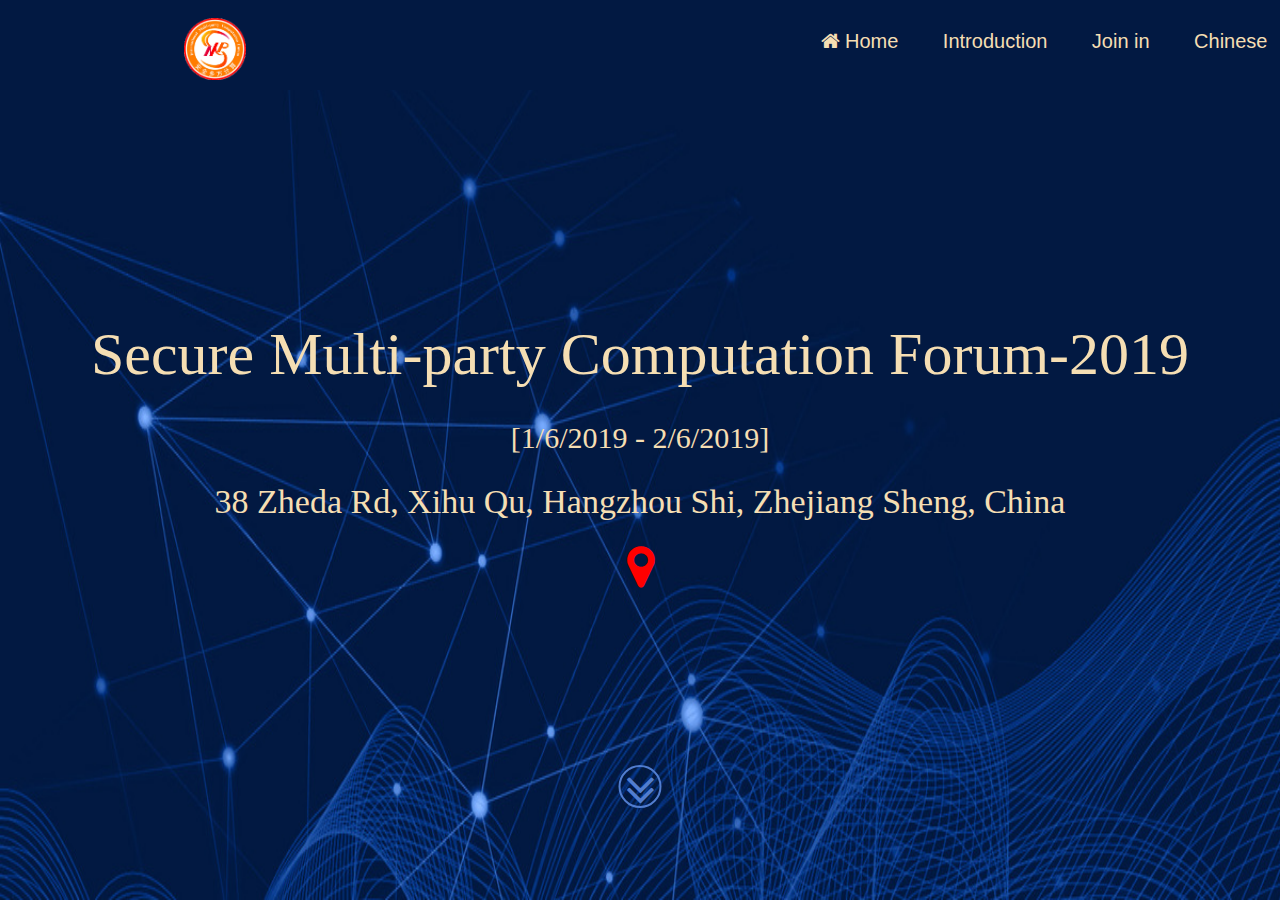
<file: TeamWeb-English/index.html>
<!DOCTYPE html>
<html lang="zh-CN" >
<head>
    <meta charset="UTF-8">
    <meta http-equiv="X-UA-Compatible" content="ie=edge">
    <!--<script src="http://cdn.static.runoob.com/libs/jquery/2.1.1/jquery.min.js"></script>
    <link href="http://cdn.static.runoob.com/libs/bootstrap/3.3.7/css/bootstrap.min.css" rel="stylesheet">
    <script src="http://cdn.static.runoob.com/libs/bootstrap/3.3.7/js/bootstrap.min.js"></script>-->
    <script src="dist/js/jquery.min.js" ></script>
    <link href="dist/css/bootstrap.min.css" rel="stylesheet">
    <link href="dist/css/bootstrap.css" rel="stylesheet">
    <script src="dist/js/bootstrap.min.js"></script>
    <link rel="stylesheet" href="style.css" media="screen" >
    <link rel="stylesheet" href="font-awesome-4.7.0/css/font-awesome.min.css">
    <title>安全多方计算国际论坛2019</title>
</head>
<body>
    <div >
         <header style="min-height: 76px;">
                <nav id="main-nav" class="navbar navbar-inverse" role="navigation">
                    <div class="container">
                        <div>
                            <ul>
                                <div id="navbar-header">
                                    <a class="navbar-brand" href="index.html"><img alt="Secure Multi-party Computation Forum-2019" src="image/logo.png"></a>
                                </div>
                                <div id="besides-footer">
                                    <nav id="main-nav" name="main-nav">
                                        <ul>
                                        <li><a href="index.html">
                                            <i class="fa fa-home fa-1x" aria-hidden="true"></i> Home</a></li>
                                            <li><a href="introduction.html">Introduction</a></li>
                                            <li><a href="about.html">Join in</a></li>
                                            <li><a href="../index.html">Chinese</a></li>
                                        </ul>
                                    </nav>
                                <!--
                                    <li><a href="index.html">
                                            <i class="fa fa-home fa-1x" aria-hidden="true"></i> 主页</a></li>
                                    <li><a href="introduction.html">会议介绍</a></li>
                                     <li><a href="about.html">注册加入</a></li>-->
                            </ul>
                        </div>
                    </div><!-- /.container-->
                </nav>
        </header>        
        <div class="container">
            <div id="main">
                <p>Secure Multi-party Computation Forum-2019</p>
                <p>[1/6/2019 - 2/6/2019]</p>
                <p>38 Zheda Rd, Xihu Qu, Hangzhou Shi, Zhejiang Sheng, China</p>
                <a href="https://www.google.com/maps/place/Zhejiang+University/@30.263944,120.123279,15z/data=!4m5!3m4!1s0x0:0xc71a5f36936f81a0!8m2!3d30.263944!4d120.123279">
                    <i class="fa fa-map-marker fa-3x" aria-hidden="true" style="color:red"></i> 
                </a>
                
            </div>
            <div id="icon-down" class="icon-down">
                <a id="down"   href="introduction.html">
                    <i class="fa fa-angle-double-down  fa-3x" style="color:rgb(81,125,207)" aria-hidden="true"></i>
                </a>
            </div>
        </div>
    </div>    
    <script>
        let iconDown=document.getElementById('icon-down');
        let //down=document.getElementById('down'),
            introdution=document.getElementById('introduction');
            //跨浏览器兼容事件处理器
        var addHandler=function(element,type,handler){
            if(addEventListener){
                element.addEventListener(type,handler,false);
            }
            else if(attachEvent){
                element.attachEvent('on'+type,handler);
            }
            else{
                element['on'+type]=handler;
            }
        }
        //向下图标的鼠标事件及点击事件监听器
        addHandler(iconDown,"mouseover",()=>iconDown.style.border="2px solid wheat");
            
        addHandler(iconDown,"click",()=>iconDown.style.border="2px dotted wheat");
    
        addHandler(iconDown,"mouseout",()=> iconDown.style.border="");
       
    </script>
</body>
</html>
</file>
<file: TeamWeb-English/style.css>
html{
    height: 100%;
    margin: 0;
    padding: 0;
    box-sizing: border-box;
}
body {
    position:relative;
    margin: 0;
    padding: 0;
    height: 100%;
    background: url(image/mainbg.jpg) no-repeat;
    background-attachment: fixed;
    background-size: 100% 100%;
    color: wheat;
}
/*
@media screen and (max-width: 768px) {
    #main {
        width: 100%;
        text-align: center;
    }
    .container #main p:nth-child(1) {
        font-size: 22px;
    }
    .container #main p:nth-child(2) {
        font-size: 16px;
    }
    .container #main p:nth-child(3) {
        font-size: 19px;
    }
}
@media screen and (max-width: 992px) and (min-width: 768px) {
    #main {
        width: 100%;
        text-align: center;
    }
    .container #main p:nth-child(1) {
        font-size: 25px;
    }
    .container #main p:nth-child(2) {
        font-size: 20px;
    }
    .container #main p:nth-child(3) {
        font-size: 22px;
    }
}
@media screen and (max-width: 1200px) and (min-width: 992px) {
    #main {
        width: 100%;
        text-align: center;
    }
    .container #main p:nth-child(1) {
        font-size: 30px;
    }
    .container #main p:nth-child(2) {
        font-size: 22px;
    }
    .container #main p:nth-child(3) {
        font-size: 25px;
    }
}*/

/*---*/
ul {
    list-style-type: none;
}
#main-nav {
    position: fixed;
    width: 100%;
    z-index: 1000;
}
#logo img{
    width: 60px;
    height: 60px;
}
.navbar-inverse {
    border: 0 none;
    background: #021942 none repeat scroll 0 0;
    text-align: center;
}

.navbar-toggle {
    background-color: #021942 !important;
}

.navbar {
    border-radius: 0;
    margin-bottom: 0;
}
.navbar-brand {
    height: 76px;
    padding: 7px 15px;
}

.navbar-brand > img {
    max-height: 100%;
    max-width: 100%;
}

.navbar-inverse .navbar-nav > li > a {
    
    font-size: 20px;
    margin: 20px 60px 0 0;
}

.navbar-inverse .navbar-nav > li > a {
    color: wheat;
    line-height: 35px;
    padding: 0;
}

.navbar-inverse .navbar-nav > li > a:hover, .navbar-inverse .navbar-nav > li > a:focus {
    color: rgb(81, 125, 207);
}

/*-------*/

#main {
    position: absolute;
    width: 100%;
    top: 50%;
    left: 50%;
    transform: translate(-50%,-50%);
    font-family: KaiTi;
    text-align: center;
}
#main p:nth-child(1) {
    font-size: 60px;
}
#main p:nth-child(2) {
    font-size: 30px;
}
#main p:nth-child(3) {
    font-size: 34px;
}
#icon-down {
    position: absolute;
    top: 85%;
    left: 50%;
    transform: translate(-50%,0);
    width: 43px;
    height: 43px;
    text-align: center;
    border-radius: 50% 50%;
    border:2px solid rgb(81,125,207);
    cursor: pointer;
}

#main-nav {
    position: fixed;
    top: 0;
    left: 0;
    width: 100%;
    height: 90px;
    z-index: 1000;
   
}
#main-nav ul{
    position: relative;
    padding-top: 2%;
    left: 30%;
}
#main-nav li{
    margin: 20px;
    display: inline;
    list-style-type: none;
    font-size: 20px;
    font-family: 'Lucida Sans', 'Lucida Sans Regular', 'Lucida Grande', 'Lucida Sans Unicode', Geneva, Verdana, sans-serif

}

a {
    color: wheat;
    text-decoration-line: none;
}
li a:hover{
    color: rgb(81, 125, 207);
}
</file>
